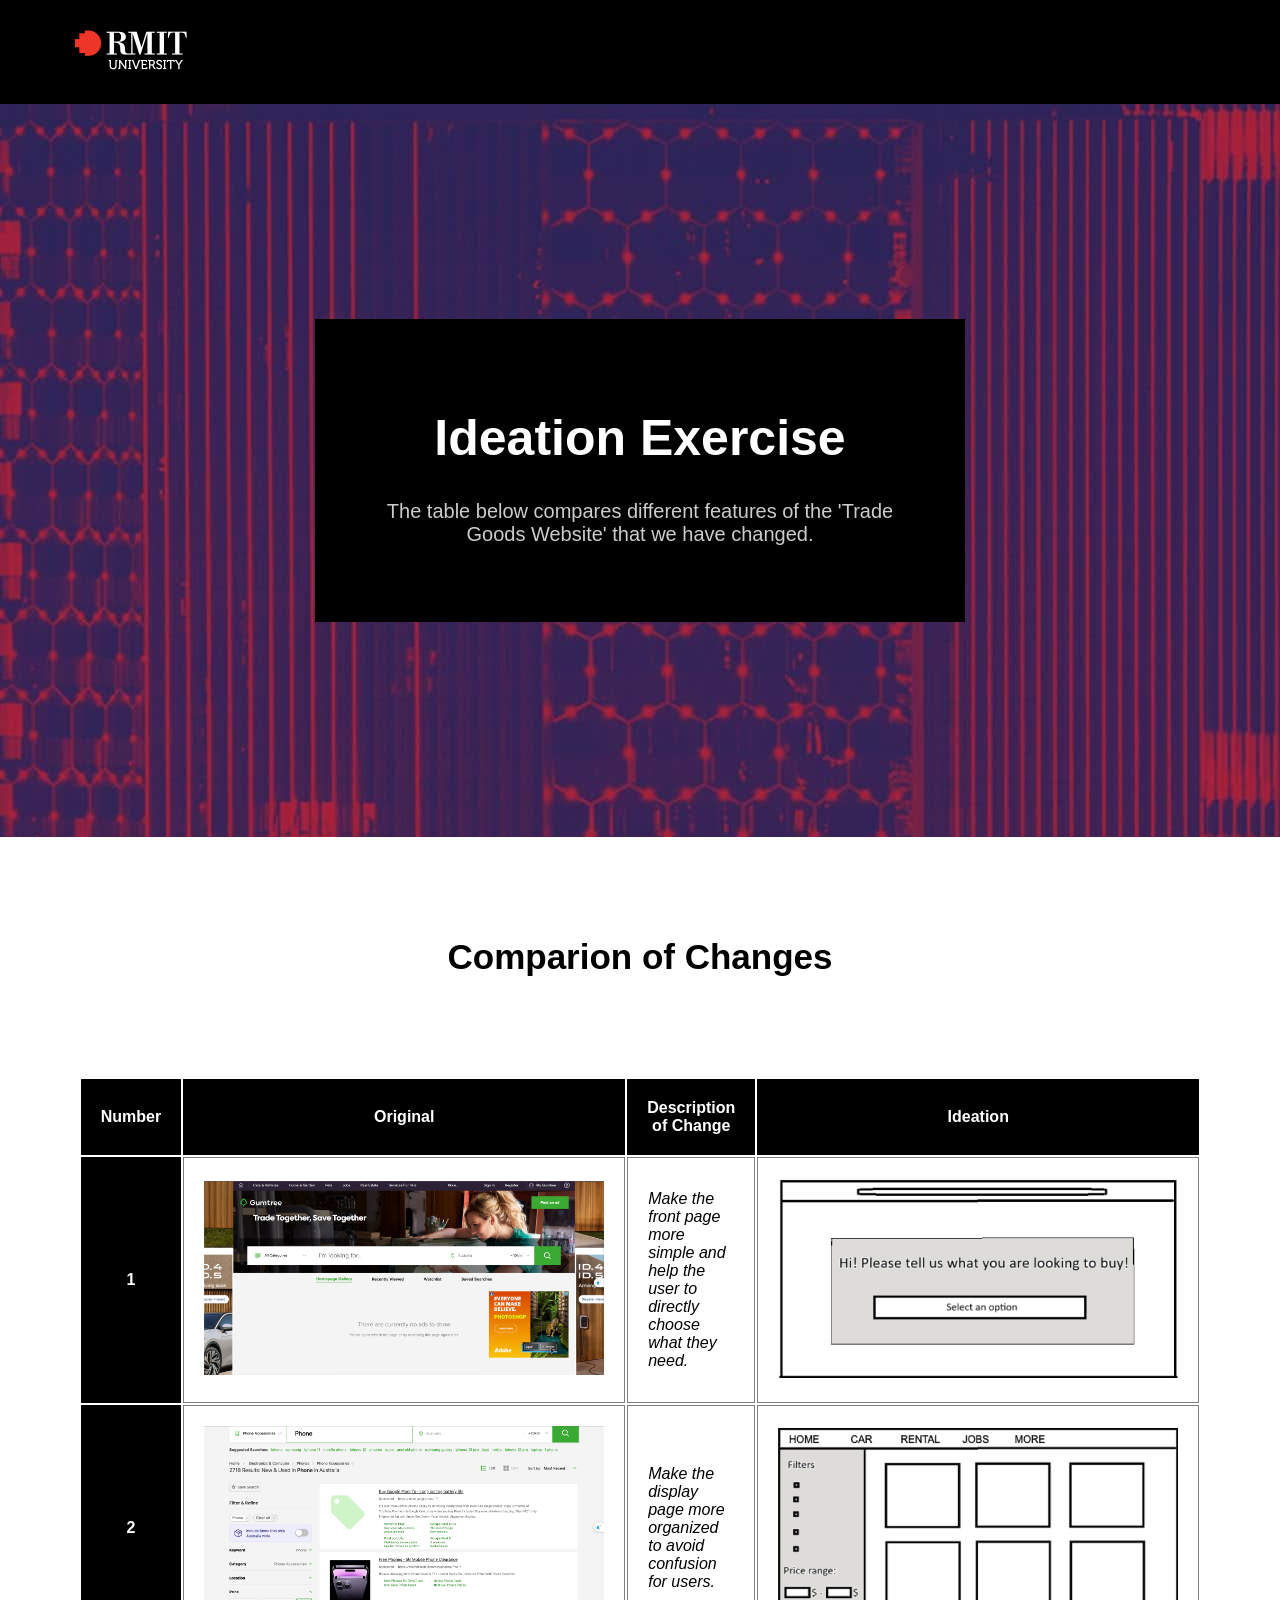
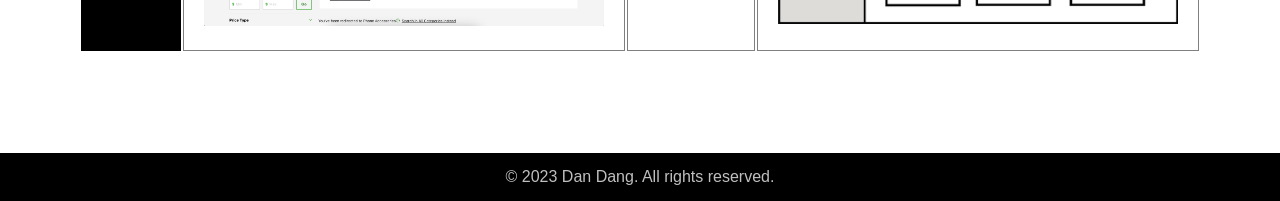
<file: study.html>
<!DOCTYPE html>
<html>

<head>
    <!-- Include the external css file -->
    <link rel="stylesheet" href="style.css">
</head>

<body>

        <div>
            <div class="logo-line">
                <img src="Images/CS-rmit-logo-reverse.png" class="rmit-logo" alt="rmit-logo">
            </div>
            <div class="header-wrapper">
                <div class="header">
                    <h1>Ideation Exercise</h1>
                    <p>The table below compares different features of the 'Trade Goods Website' that we have changed.</p>
                </div>
            </div>
        </div>


        <div class="title">
            <h2>Comparion of Changes</h2>
        </div>
    <div class="content">

        <div class="table-wrapper">

            <table class="compare">
                <tr>
                    <th>Number</th>
                    <th>Original</th>
                    <th>Description of Change</th> 
                    <th>Ideation</th>
                </tr>
                <tr>
                    <th class="number-header">1</th>
                    <td><img src="Images/1.png" class="table-image" alt="original1" ></td>
                    <td><em>Make the front page more simple and help the user to directly choose what they need.</em></td> 
                    <td><img src="Images/01.png" class="table-image" alt="original1"></td>
                </tr>
                <tr>
                    <th class="number-header">2</th>
                    <td><img src="Images/2.png" class="table-image" alt="original1" ></td>
                    <td><em>Make the display page more organized to avoid confusion for users.</em></td> 
                    <td><img src="Images/02.png" class="table-image" alt="original1"></td>
                </tr>
            </table>
        </div>
    </div>
    
    <div class="footer">
        <span>© 2023 Dan Dang. All rights reserved.</span>
    </div>


</body>

</html>
</file>
<file: style.css>
body, html{
   font-family: Arial, Helvetica, sans-serif;
   height: 100%;
   width: 100%;
   padding: 0px;
   margin:0px;
   
}

/* header */
.rmit-logo{
   max-width: 150px;
}
.logo-line{
   padding-left: 56px;
   background-color: black;
   padding: right 56px;
}
.header{
   color: white;
   background-color: black;
   padding: 56px;
   margin: 100px;
   margin-left: 200px;
   margin-right: 200px;
}
.header-wrapper{
   text-align: center;
   background-image:url(/Images/red-navy-building-background-abstract.jpg);
   padding: 115px;
}
.header h1{
   font-size: 50px;
}
.header p{
   font-size: 20px;
   opacity: 80%;
}

/* body */

.title{
   text-align: center;
   margin: 100px;
}
.title h2{
   margin: 0px;
   font-size: 35px;
}

.designer-card{
   font-family: Arial, Helvetica, sans-serif;
   display: flex;
   margin: 50px;
   margin-left: 200px;
   margin-right: 200px;
   background-color: black;
   color: white;
}
.designer-img-box img{
   max-width: 200px;
}
.designer-img-box{
   margin: auto;
   padding-left: 50px;
}
.designer-description-box{
   margin: 50px;
   margin-right: 100px;
}

.designer-description-box h3{
   font-size: 25px;
}
.designer-description-box p{
   text-align:justify;
}
/* main */



/* footer */

.link-button{
   text-align: center;
   margin: 100px;
}
.btn{
   font-size: 25px;
   text-align: center;
   font-family: "Roboto";
   background-color:#e60028 ;
   padding: 20px 40px 20px;
   color: white;
   text-decoration: none;
   font-weight: bold;
   font-family: Arial, Helvetica, sans-serif;
}
.btn:hover, .btn:focus, .btn:active{
   background-color: hsl(350, 100%, 36%);
}
.footer{
   text-align: center;
   background-color: black;
   color: white;
   padding: 15px;
}
.footer span{
   opacity: 75%;
}








/* page2 */
th{
   color: white;
   font-weight: bold;
   background-color: black;
}

.content td{
   border: solid 1px gray;
}
.content th, .content td{
   padding: 20px;
}

.table-wrapper{
   display: flex;
   justify-content: center;
   margin: 100px;
}
.content h2{
   text-align: center;
}
.table-image{
   max-width: 400px;
}
</file>
